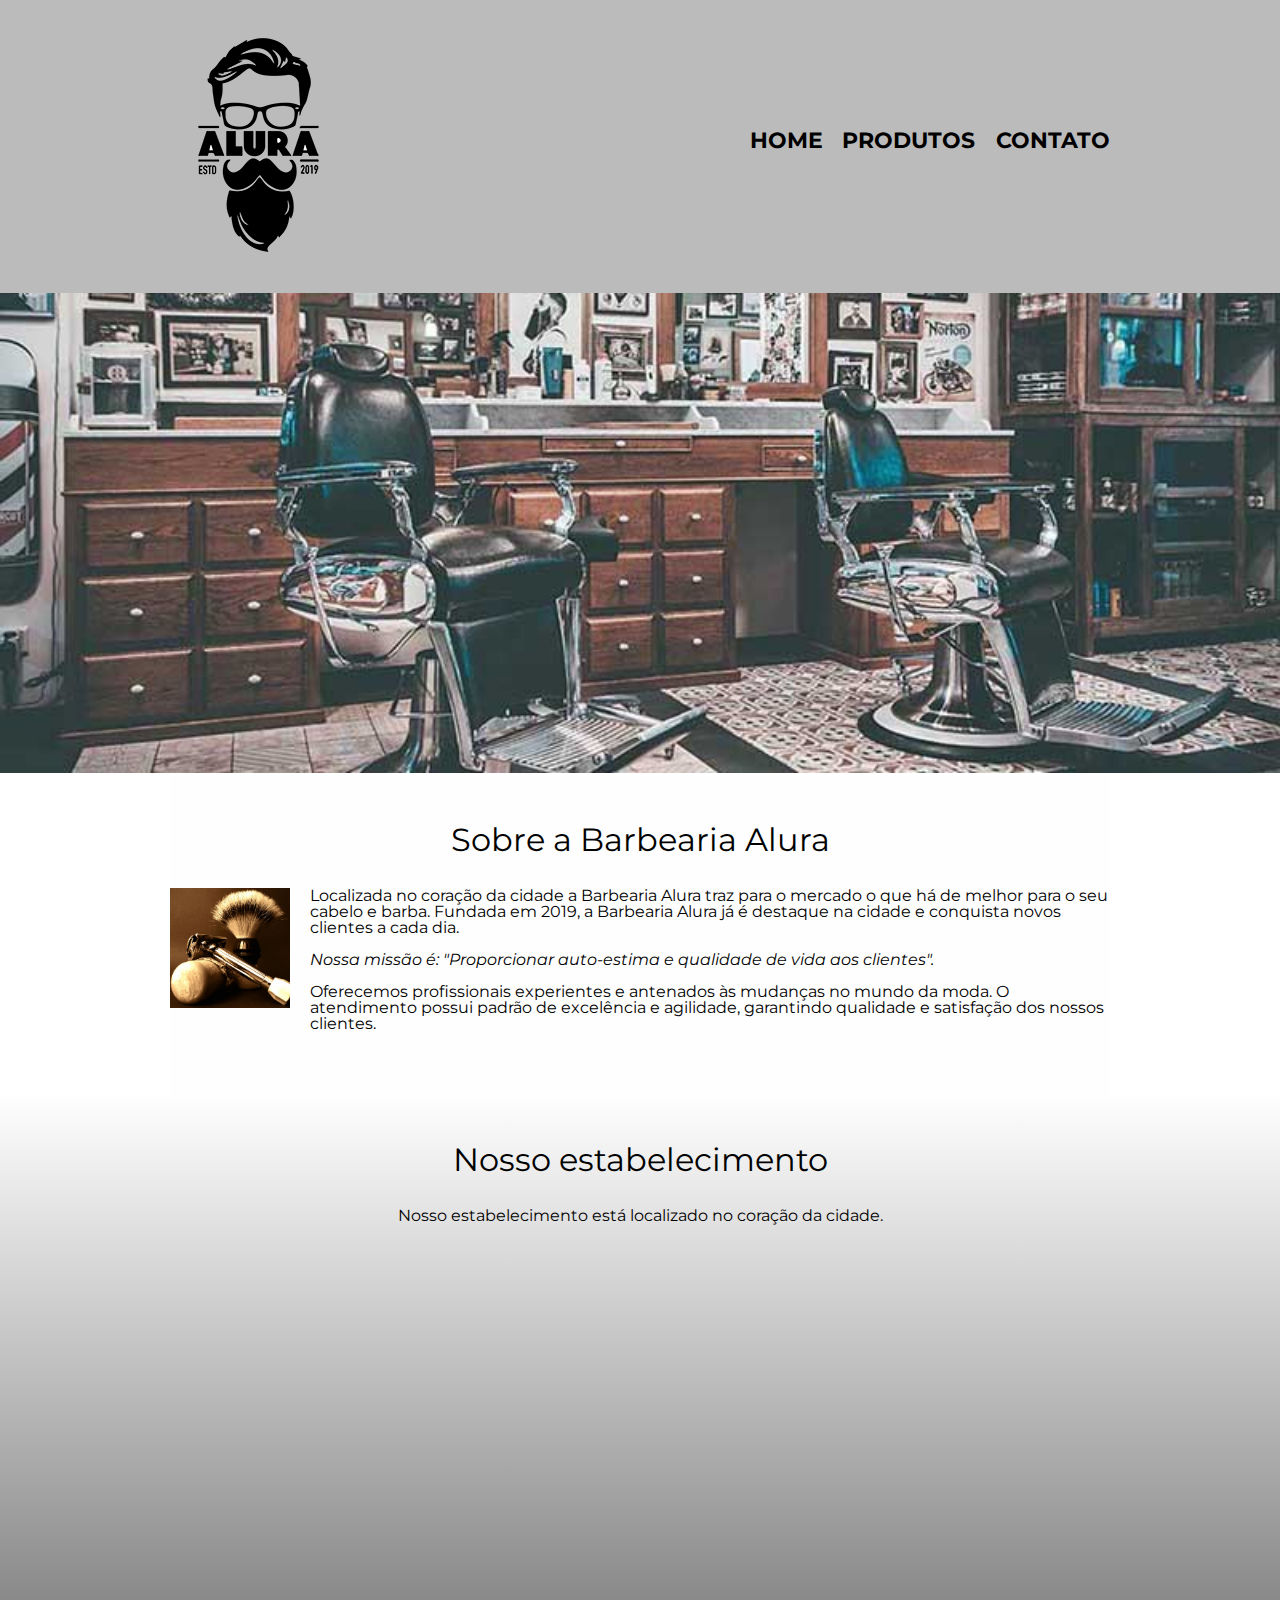
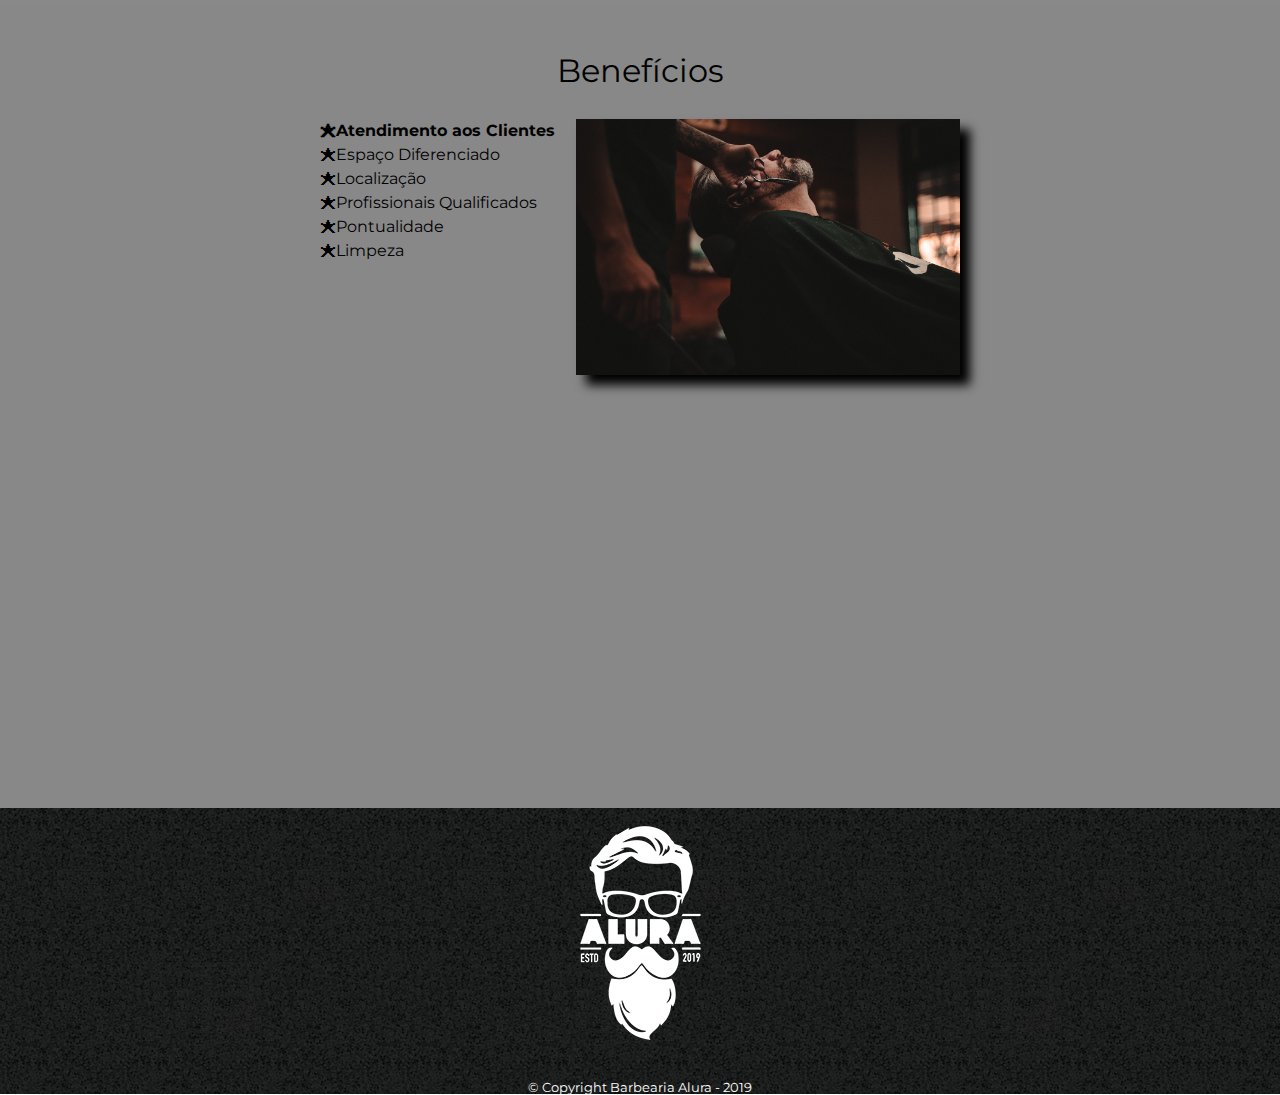
<file: index.html>
<!DOCTYPE html>
<html lang= "pt-br">
	<head>
    	<meta charset="UTF-8">
    	<meta name="viewport" content="width=device-width">
    	<title>Barbearia Alura</title>
    	
    	<link rel="stylesheet" href="reset.css"> 
	    <link rel="stylesheet" href="style.css">
	    <link href="https://fonts.googleapis.com/css2?family=Montserrat&display=swp" rel="stylesheet">
     	</head>

	<body>
		<header>
			<div class= "caixa">
				<h1><img src="logo.png"></h1>
				
			<nav>
				<ul>

					<li><a href= "index.html"> Home</a></li>
					<li><a href="Produtos.html"> Produtos<a/></li>
					<li><a href="Contato.html"> Contato<a/></li>
				</ul>
				
			</nav>
			</div>
		</header>
		<img class = "banner" src ="banner.jpg">

		<main>
	        <section class="principal">
		        <h2 class="titulo-principal">Sobre a Barbearia Alura</h2>
		        <img class= utensilios src="utensilios.jpg" alt="Utensilios de um Barbeiro.">

				<p>Localizada no coração da cidade a <strong> Barbearia Alura</strong> traz para o mercado o que há de melhor para o seu cabelo e barba. Fundada em 2019, a Barbearia Alura já é destaque na cidade e conquista novos clientes a cada dia.</p>

				<p id = "missão"><em>Nossa missão é:<strong> "Proporcionar auto-estima e qualidade de vida aos clientes</strong>".</em></>

				<p>Oferecemos profissionais experientes e antenados às mudanças no mundo da moda. O atendimento possui padrão de excelência e agilidade, garantindo qualidade e satisfação dos nossos clientes.</p>
	        </section>
			
			
				<section class="mapa">
					<h3 class="titulo-principal">Nosso estabelecimento</h3>
						<p>Nosso estabelecimento está localizado no coração da cidade.</p>
						<div class="mapa-conteudo">
							<iframe src="https://www.google.com/maps/embed?pb=!1m18!1m12!1m3!1d3656.4501725238774!2d-46.6344929853833!3d-23.58818286846765!2m3!1f0!2f0!3f0!3m2!1i1024!2i768!4f13.1!3m3!1m2!1s0x94ce5a2adf39c761%3A0xd7360ff616b2ff45!2sCentro%20Empresarial%20Santa%20J%C3%BAlia!5e0!3m2!1spt-BR!2sbr!4v1642

							185648214!5m2!1spt-BR!2sbr" width="100%" height="300" style="border:0;" allowfullscreen="" loading="lazy"></iframe>
						</div>
					
				</section>
			
			<section class="beneficios">
				
	        <h3 class="titulo-principal">Benefícios</h3>

	        <div class="conteudo-beneficios">
			    <ul class="lista-beneficios">
                    <li class="itens">Atendimento aos Clientes</li>
				    <li class="itens">Espaço Diferenciado</li>
					<li class = "itens">Localização</li>
					<li class="itens">Profissionais Qualificados</li>
					<li class = "itens">Pontualidade</li>
					<li class = "itens">Limpeza</li>
				</ul><img src="beneficios.jpg" class= "imagem-beneficios">
		    </div>
            
            <div class="video">
				<iframe width="560" height="315" src="https://www.youtube.com/embed/wcVVXUV0YUY" title="YouTube video player" frameborder="0" allow="accelerometer; autoplay; clipboard-write; encrypted-media; gyroscope; picture-in-picture" allowfullscreen></iframe>
		    </div>
			</section>
		</main>

		<footer>
			<img src="logo-branco.png">
			<p class=" copyright">&copy; Copyright Barbearia Alura - 2019</p>
        </footer>
	</body>
</html>
</file>
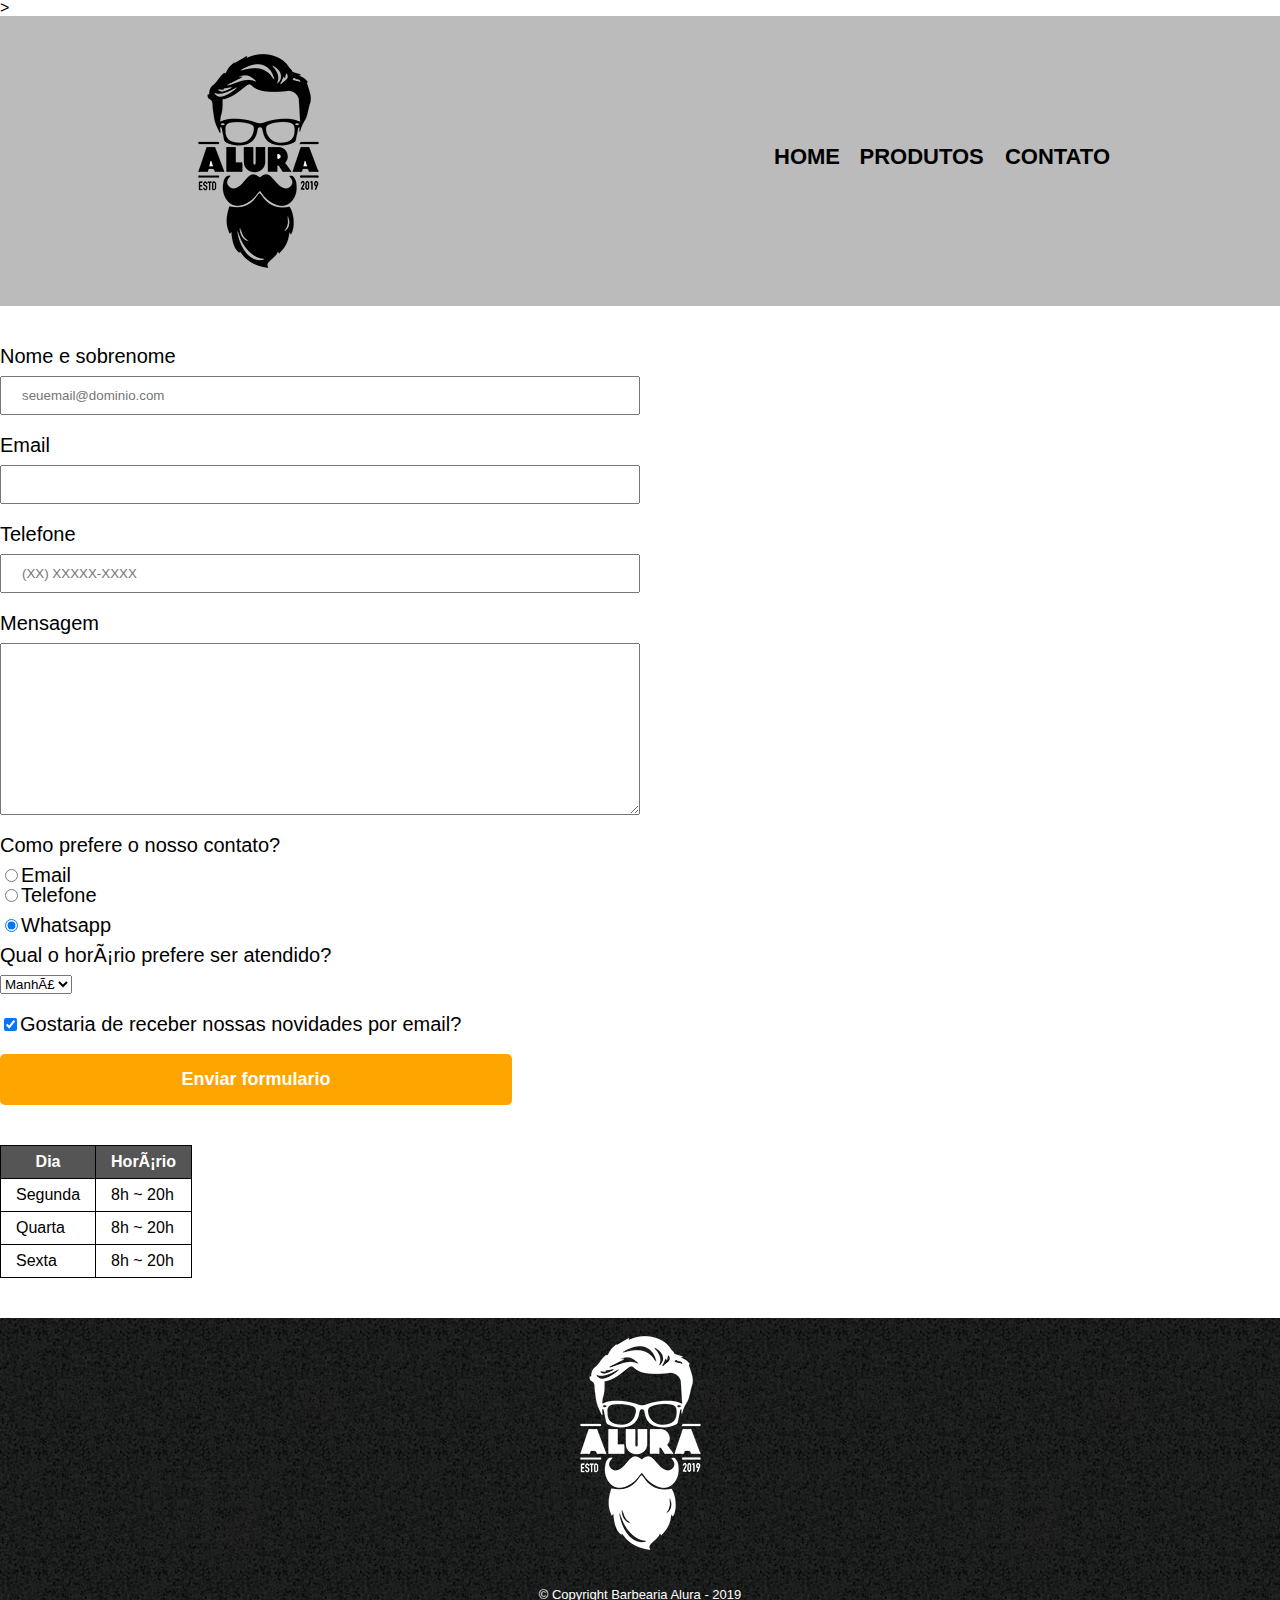
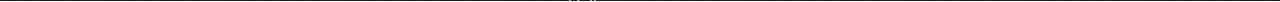
<file: contato.html>
><!DOCTYPE html>
<html lang="pt-br">
<head>
	<meta charset "UTF-8"/>
	<title>Contatos - Barbearia Alura</title> 
	<link rel="stylesheet" href="reset.css"> 
    <link rel="stylesheet" href="style.css">
	</head>
	<body>
		<header>
			<div class= "caixa">
				<h1><img src="logo.png" alt="Logo da Barbearia Alura"></h1>
				
			<nav>
				<ul>

					<li><a href= "index.html"> Home</a></li>
					<li><a href="Produtos.html"> Produtos<a/></li>
					<li><a href="Contato.html"> Contato<a/></li>
				</ul>
				
			</nav>
			</div>
		</header>

		<main>
			<form>
				<label for="Nomesobrenome">Nome e sobrenome</label>
				<input type="text" id= "Nomesobrenome" class="input-padrao" required placeholder="seuemail@dominio.com">

				<label for="Email">Email</label>
				<input type="Email" id="Email" class="input-padrao">
				
				<label for="Telefone">Telefone</label>
				<input type="Tel" id="Telefone" class="input-padrao" required placeholder="(XX) XXXXX-XXXX">
                
                <label for="Mensagem">Mensagem</label>
                <textarea cols="70" rows="10" id="Mensagem" class="input-padrao"></textarea>
                
	             <fieldset>
	                <legend>Como prefere o nosso contato?</legend>
	                <label for="radio-email"><input type="radio" name= "contato" value="Email" id="radio-email">Email</labe>
	                

	               <label for="radio-telefone"><input type="radio" name= "contato" value="Telefone" id="radio-telefone">Telefone</label>
	                

	                <label for="radio-whatsapp"><input type="radio" name="contato" value="Whatsapp" id="radio-whatsapp" checked>Whatsapp</label>
	                
                 </fieldset>

                 <fieldset>
	                 <legend>Qual o horário prefere ser atendido?</legend>
	                 <select>
	                 	<option>Manhã</option>
	                 	<option>Tarde</option>
	                 	<option>Noite</option>
	                 </select>
                  </fieldset>
			     <label class=" checkbox"><input type="checkbox" checked>Gostaria de receber nossas novidades por email?</label>
			     <input type="submit" value="Enviar formulario" class="enviar">	
			</form>

			<table>
				<thead>
					<tr>
						<th>Dia</th>
						<th>Horário</th>
					</tr>
				</thead>
				<tbody>
					<tr>
				    	<td>Segunda</td>
						<td>8h ~ 20h</td>	
					</tr>
					<tr>
						<td>Quarta</td>
						<td>8h ~ 20h</td>
					</tr>
					<tr>
						<td>Sexta</td>
						<td>8h ~ 20h</td>
					</tr>
				</tbody>
			</table>
    	
	    </main>
        
        <footer>
			<img src="logo-branco.png" alt="Logo da Barbearia Alura">
			<p class=" copyright">&copy; Copyright Barbearia Alura - 2019</p>
    
		</footer>
	</body>
</html>
</file>
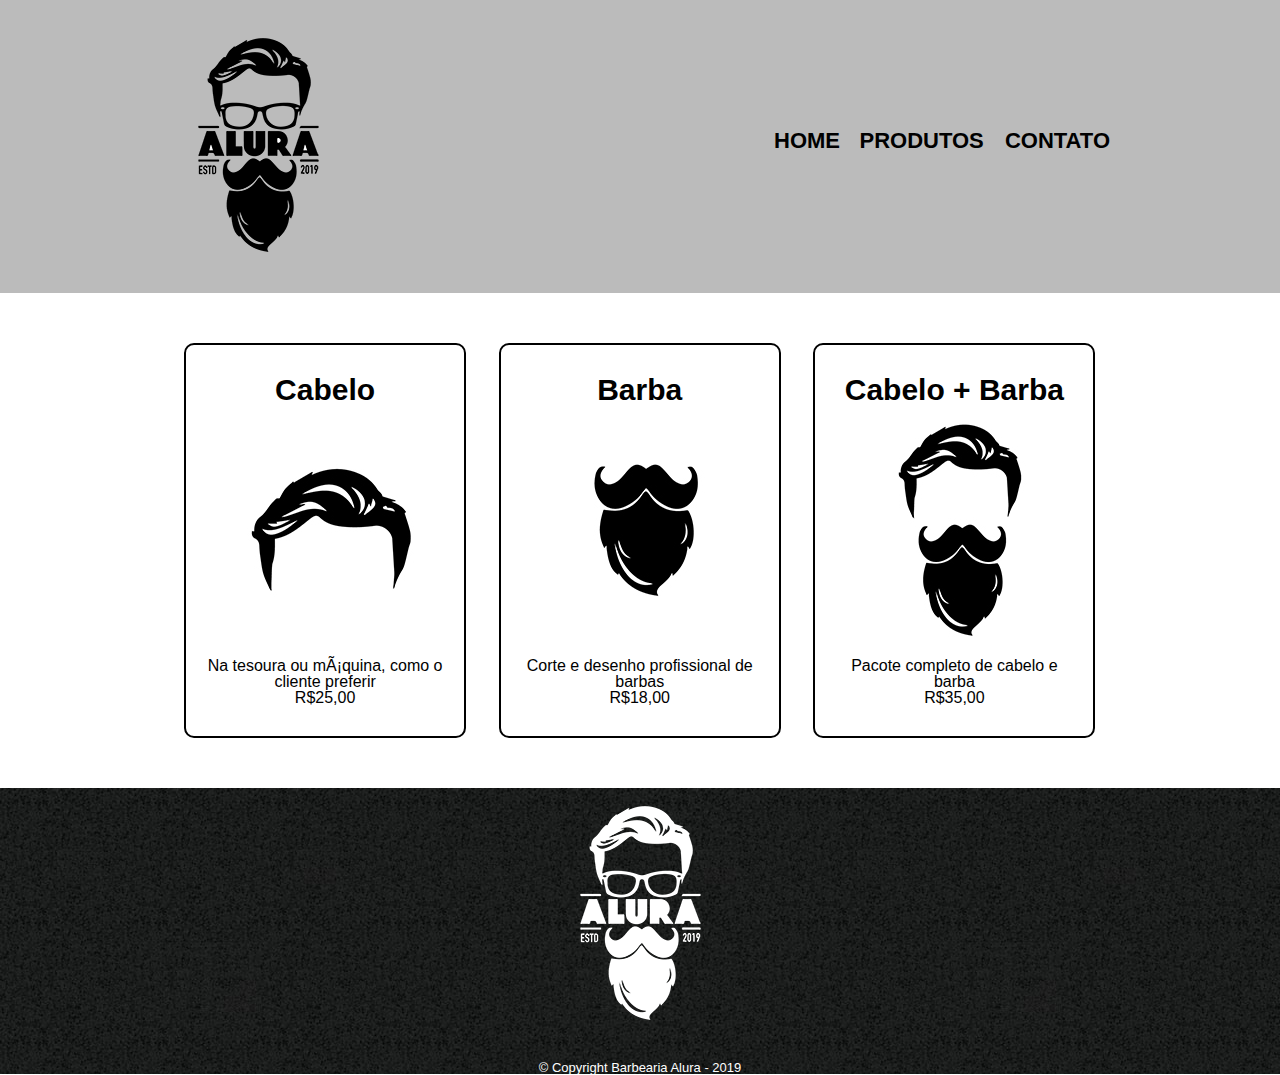
<file: produtos.html>
<!DOCTYPE html>
<html lang="pt-br">
	<head>
		<meta charset "UTF-8" />
		<title>Produtos - Barbearia Alura</title> 

		<link rel="stylesheet" href="reset.css"> 
	    <link rel="stylesheet" href="style.css">
	</head>
	<body>
		<header>
			<div class= "caixa">
				<h1><img src="logo.png"></h1>
				
			<nav>
				<ul>

					<li><a href= "index.html"> Home</a></li>
					<li><a href="Produtos.html"> Produtos<a/></li>
					<li><a href="Contato.html"> Contato<a/></li>
				</ul>
				
			</nav>
			</div>
		</header>
		
		<main>
		<ul class="produtos">
			<li>
				<h2>Cabelo</h2>
				<img src="cabelo.jpg">
				<p class="produto-descrição">Na tesoura ou máquina, como o cliente preferir</p>
				<p class="produto-preço">R$25,00</p>
			</li>
			
			<li>
				<h2>Barba</h2>
				<img src="barba.jpg">
				<p class="produto-descrição">Corte e desenho profissional de barbas</p>
				<p class="produto-preço">R$18,00</p>
			</li>
			
			<li>
				<h2>Cabelo + Barba</h2>
				<img src="cabelo+barba.jpg">
				<p class="produto-descrição">Pacote completo de cabelo e barba </p>
				<p class="produto-preço">R$35,00</p>
			</li>
		</ul>
		</main>
		<footer>
			<img src="logo-branco.png">
			<p class=" copyright">&copy; Copyright Barbearia Alura - 2019</p>
        </footer>
	</body>
</html>
</file>
<file: style.css>
body{
	font-family: 'Montserrat', sans-serif;
}
header {
	background: #BBBBBB;
	padding: 20px 0;
}
.caixa{
	position: relative;
	width: 940px;
	margin: 0 auto;
}
nav{
	position: absolute;
	top: 110px;
	right: 0;
}
nav li{
	display: inline;
	margin: 0 0 0 15px;
}
nav a{ 
     text-transform: uppercase;
     color: #000000;
     font-weight: bold;
     font-size: 22px;
     text-decoration: none;
}
 nav a:hover{
 	color: #C78C19;
 	text-decoration: underline;
 }
.produtos{
	width: 940px;
	margin: 0 auto;
	padding: 50px 0;
}
.produtos li{
	display: inline-block;
	text-align: center;
	width: 30%;
	vertical-align: top;
	margin: 0 1.5%;
	padding: 30px 20px;
	box-sizing: border-box;
	border: 2px solid #000000;
	border-radius: 10px;
}

.produtos li:hover{
	border-color: #C78C19;
}

.produtos li:active{
	border-color: #088C19;
}
.produtos li:hover h2 {
	font-size: 34px;
}
.produtos h2 {
	font-size: 30px;
	font-weight: bold;
}
.produto-descrição{
	font-size: 18px;
}
.produto-preço{
	font-size: 22px;
	font-weight: bold;
	margin-top: 10px;
}
footer { text-align: center;
         background: url(bg.jpg);
         padding: 40px o;
}
.copyright{
	color: #FFFFFF;
	font-size: 13px;
	margin: 20px 0 0;
}
main{
	
}
form{
	margin: 40px 0;
}
form label, form legend{
	display: block;
	font-size: 20px;
	margin: 0 0 10px;
}
.input-padrao{
	display: block;
	margin: 0 0 20px;
	padding: 10px 20px;
	width: 50%;
}
.checkbox{
	margin: 20px 0;
}
.enviar{
	width: 40%;
	padding: 15px 0;
	background: orange;
	color: white;
	font-weight: bold;
	font-size: 18px;
	border: none;
	border-radius: 5px;
	transition: 1s all;
	cursor: pointer;
}
.enviar:hover{
	background: darkorange;
	transform:  scale(1.2);
}
table{
	margin: 20px 0 40px;
}
thead{
	background: #555555;
	color: white;
	font-weight:bold;
}
td, th {
	border: 1px solid #000000;
	padding: 8px 15px; 
}

/* css da página inicial*/
.banner {width: 100%;
}
.titulo-principal {
	text-align: center;
	font-size: 2em;
	margin: 0 0 1em;
	clear: left;
}
.principal{
	padding: 3em 0;
	background: #FEFEFE;
	width: 940px;
	margin: 0 auto;
}
.principal p{
   margin: 0 0 1em;
   
}
.principal strong{
	font-size: bold;
	
}
.principal em {
	font-style: italic;
	
}
.utensilios{
	width: 120px;
	float: left;
	margin: 0 20px 20px 0;
}
.mapa{
    padding: 3em 0;
    background:linear-gradient(#FEFEFE, #888888); 
}
.mapa-conteudo{
	width: 940px;
	margin: 0 auto;
}

.mapa p{
	margin: 0 0 2em;
	text-align: center;
}

.beneficios{
	 padding: 3em 0;
     background: #888888;
     
}
.conteudo-beneficios{
	width: 640px;
	margin: 0 auto;
}
.lista-beneficios{
	width: 40%;
	display: inline-block;
	vertical-align: top;
}
.itens{
	line-height: 1.5;
}
.itens:first-child {
	font-weight: bold;

}
.itens:before{
	content: "🟊";
}
.imagem-beneficios{
	width: 60%;
	opacity: 1;
	transition: 400ms;
	box-shadow: 10px 10px 10px 0 #000000;
}
.imagem-beneficios:hover{
	opacity: 0.3;
}
.video{
	width: 560px;
	margin: 2em auto;
}
@media screen and(max-width: 480px){
	.caixa, .principal, .conteudo-beneficio, .mapa-conteudo, .video { 
		width: auto;
	 }
	 h1{
	 	text-align: center;
	 }
	 nav{
	 	position: static;
	 }
	 .lista-beneficio,  .imagem-beneficio{
	 	width: 100%;
	 }
	}
</file>
